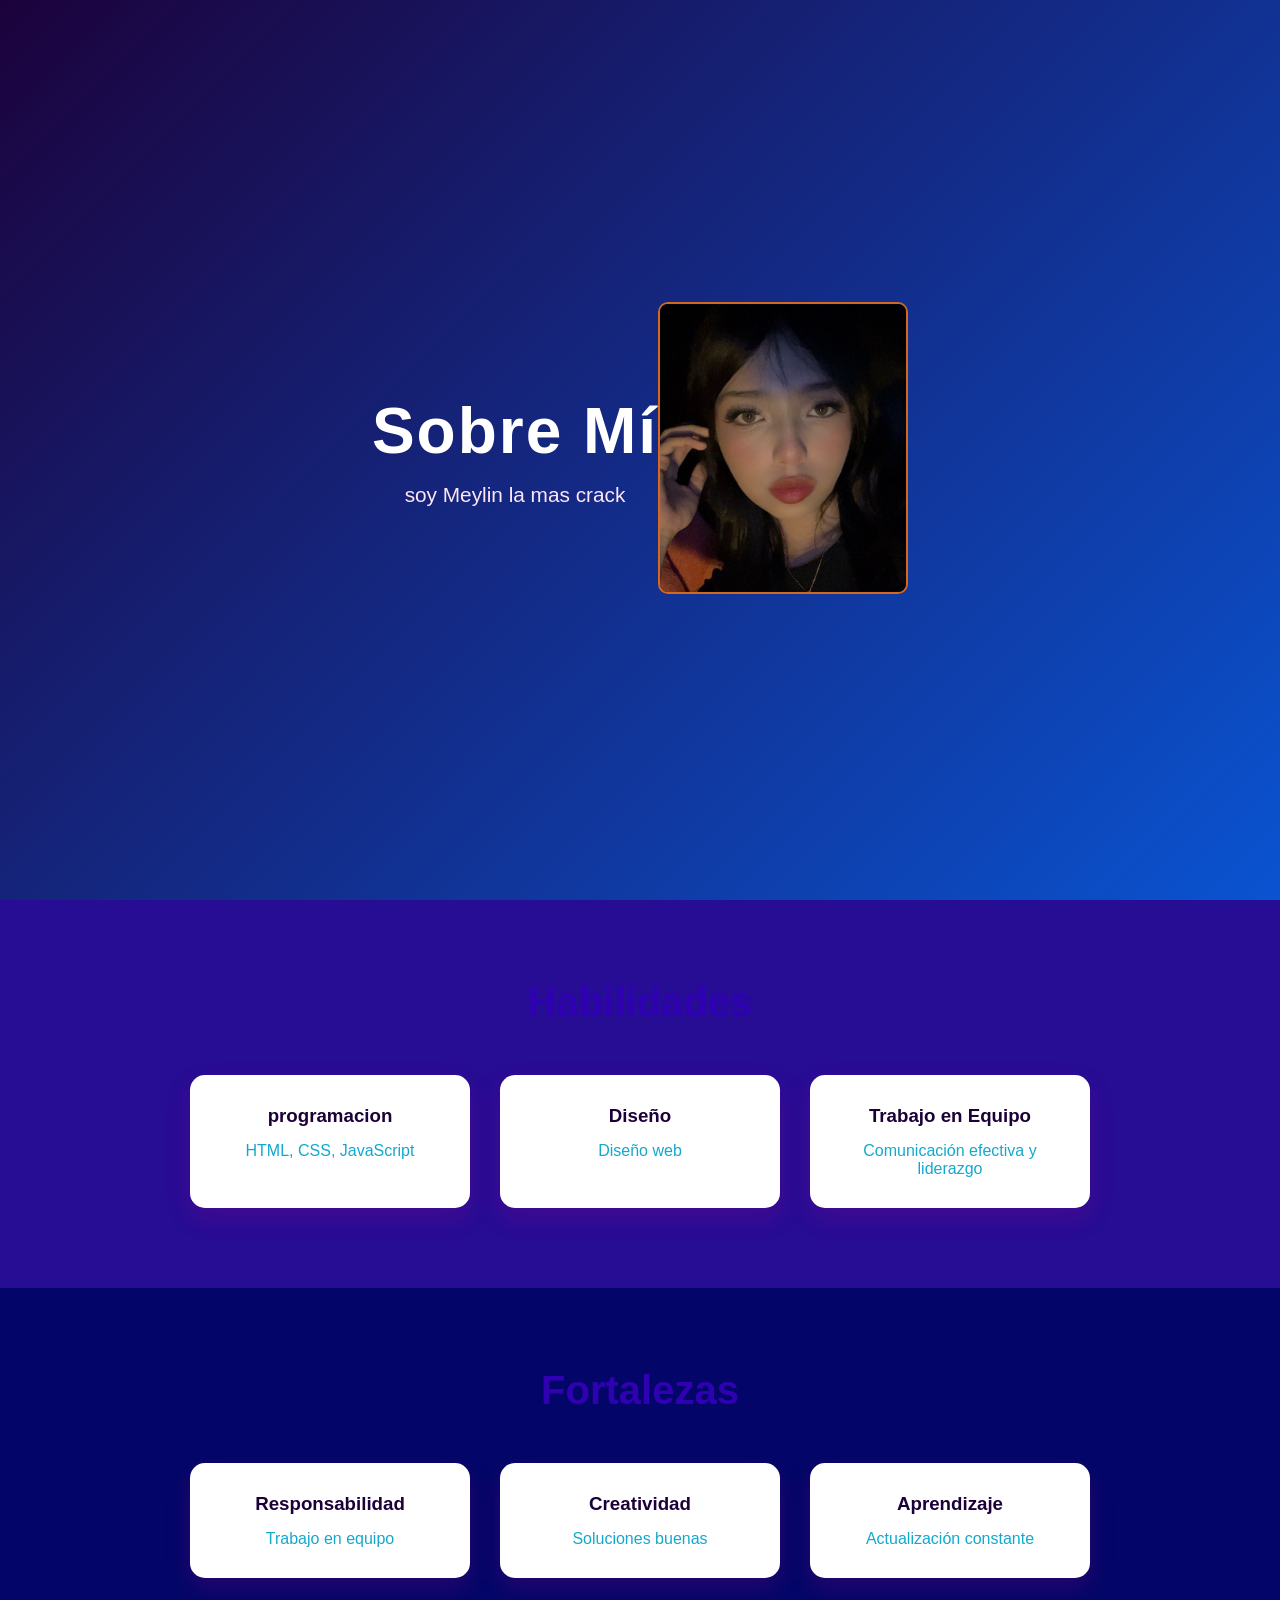
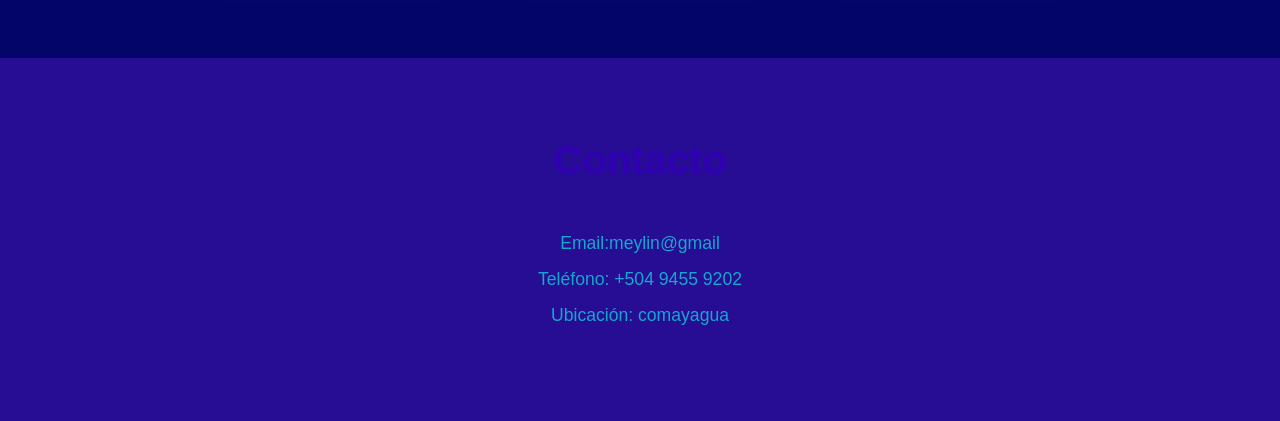
<file: index.html>
<!DOCTYPE html>
<html lang="es">
<head>
    <meta charset="UTF-8">
    <title>Sobre Mí</title>
    <link rel="stylesheet" href="css/style.css">
    <meta name="viewport" content="width=device-width, initial-scale=1.0">
</head>
<body>

    <header class="hero">
        <div class="overlay">
            <h1>Sobre Mí</h1>
            <p class="subtitulo">soy Meylin la mas crack</p>

        </div>
        <div class="imagen"> 
            <img src="foto.jpg/f982cddd-13cb-4d06-abc5-cab32d33bcc8 (1).jpg" alt="Mi foto">
        </div>
    </header>

    <section class="seccion" id="habilidades">
        <h2>Habilidades</h2>
        <div class="contenido">
            <div class="card">
                <h3>programacion</h3>
                <p>HTML, CSS, JavaScript</p>
            </div>
            <div class="card">
                <h3>Diseño</h3>
                <p>Diseño web</p>
            </div>
            <div class="card">
                <h3>Trabajo en Equipo</h3>
                <p>Comunicación efectiva y liderazgo</p>
            </div>
        </div>
    </section>

    <section class="seccion alterna" id="fortalezas">
        <h2>Fortalezas</h2>
        <div class="contenido">
            <div class="card">
                <h3>Responsabilidad</h3>
                <p>Trabajo en equipo</p>
            </div>
            <div class="card">
                <h3>Creatividad</h3>
                <p>Soluciones buenas</p>
            </div>
            <div class="card">
                <h3>Aprendizaje </h3>
                <p>Actualización constante</p>
            </div>
        </div>
    </section>

    <section class="seccion" id="contacto">
        <h2>Contacto</h2>
        <div class="contacto-contenido">
            <p>Email:meylin@gmail</p>
            <p>Teléfono: +504 9455 9202</p>
            <p>Ubicación: comayagua</p>
        </div>
    </section>

    

</body>

</html>
</file>
<file: css/style.css>
* {
    margin: 0;
    padding: 0;
    box-sizing: border-box;
    font-family: Arial, Helvetica, sans-serif;
}

body {
    background-color: #270c94;
    color: #14a8cd;
    scroll-behavior: smooth;
}

.hero {
    height: 100vh;
    background: linear-gradient(135deg, #1c023c, #0a53d1);
    display: flex;
    justify-content: center;
    align-items: center;
    text-align: center;
}

.overlay h1 {
    font-size: 4rem;
    color: white;
    letter-spacing: 2px;
}

.subtitulo {
    margin-top: 15px;
    font-size: 1.3rem;
    color: #ffe6f7;
}

.seccion {
    padding: 80px 10%;
    text-align: center;
}

.seccion h2 {
    font-size: 2.5rem;
    margin-bottom: 50px;
    color: #3000b3;
}

.contenido {
    display: flex;
    justify-content: center;
    gap: 30px;
    flex-wrap: wrap;
}

.card {
    background: white;
    padding: 30px;
    border-radius: 15px;
    width: 280px;
    box-shadow: 0 10px 25px rgba(179, 0, 134, 0.2);
    transition: transform 0.3s ease, box-shadow 0.3s ease;
}

.card h3 {
    margin-bottom: 15px;
    color: #1c0138;
}

.card:hover {
    transform: translateY(-10px);
    box-shadow: 0 15px 35px rgba(179, 0, 134, 0.3);
}

.alterna {
    background-color: #030668;
}

.contacto-contenido p {
    margin: 15px 0;
    font-size: 1.1rem;
}

footer {
    background: #02010f;
    color: white;
    text-align: center;
    padding: 20px;
    margin-top: 40px;
}
.imagen img{
    width: 250px;
    border-radius: 10px;
    border: 2px solid chocolate;
    box-shadow: 2px solid chocolate;
    object-fit: cover;
    text-align: center;
    




}
</file>
